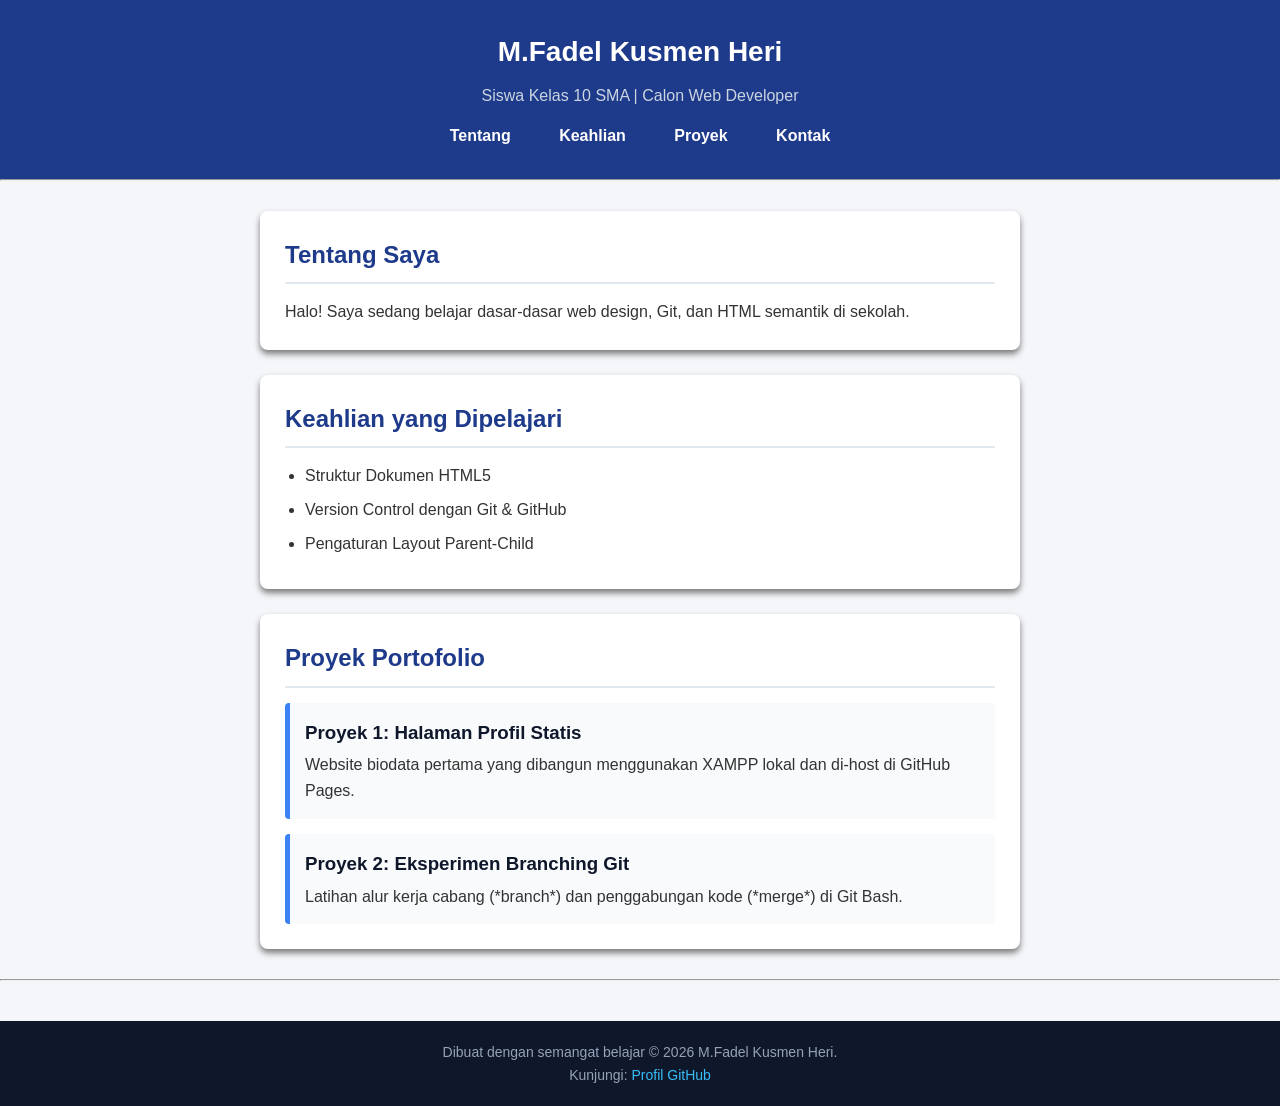
<file: index.html>
<!DOCTYPE html>
<html lang="id">
<head>
    <meta charset="UTF-8">
    <meta name="viewport" content="width=device-width, initial-scale=1.0">
    <title>Portofolio Profil Siswa</title>
    <!-- Menghubungkan file CSS eksternal -->
    <link rel="stylesheet" href="style.css">
</head>
<body>

    <!-- 1. HEADER (PARENT UTAMA BAGIAN ATAS) -->
    <header class="header-utama">
        <h1>M.Fadel Kusmen Heri</h1>
        <p>Siswa Kelas 10 SMA | Calon Web Developer</p>

        <!-- NAV ADALAH CHILD DARI HEADER, PARENT DARI LINK -->
         <nav class="navigasi-web">
            <a href="#tentang">Tentang</a>
            <a href="#keahlian">Keahlian</a>
            <a href="proyek">Proyek</a> 
            <a href="kontak">Kontak</a>
        </nav>
    </header>

    <hr>

    <!-- 2. MAIN (PARENT UTAMA KONTEN TENGAH) -->
    <main class="konten-utama">

        <!-- SECTION 1: TENTANG SAYA -->
        <section id="tentang" class="blok-konten">
            <h2>Tentang Saya</h2>
            <p>Halo! Saya sedang belajar dasar-dasar web design, Git, dan HTML semantik di sekolah.</p>
        </section>

        <!-- SECTION 2: KEAHLIAN (MEMILIKI CHILD LIST) -->
        <section id="keahlian" class="blok-konten">
            <h2>Keahlian yang Dipelajari</h2>
            <ul class="daftar-skill">
                <li>Struktur Dokumen HTML5</li>
                <li>Version Control dengan Git & GitHub</li>
                <li>Pengaturan Layout Parent-Child</li>
            </ul>
        </section>

        <!-- SECTION 3: KARTU PROYEK (MEMILIKI PARENT ARTICLE) -->
        <section id="proyek" class="blok-konten">
            <h2>Proyek Portofolio</h2>

            <article class="kartu-proyek">
                <h3>Proyek 1: Halaman Profil Statis</h3>
                <p>Website biodata pertama yang dibangun menggunakan XAMPP lokal dan di-host di GitHub Pages.</p>
            </article>

            <article class="kartu-proyek">
                <h3>Proyek 2: Eksperimen Branching Git</h3>
                <p>Latihan alur kerja cabang (*branch*) dan penggabungan kode (*merge*) di Git Bash.</p>
            </article>
        </section>

    </main>

    <hr>

        <!-- 3. FOOTER (PARENT BAGIAN BAWAH) -->
        <footer id="kontak" class="footer-bawah">
            <p>Dibuat dengan semangat belajar &copy; 2026 M.Fadel Kusmen Heri.</p>
            <p>
                Kunjungi:
                <a href="https://github.com/mfadelkusnen-sketch" target="_blank">Profil GitHub</a>
            </p>
        </footer>

</body>
</html>
</file>
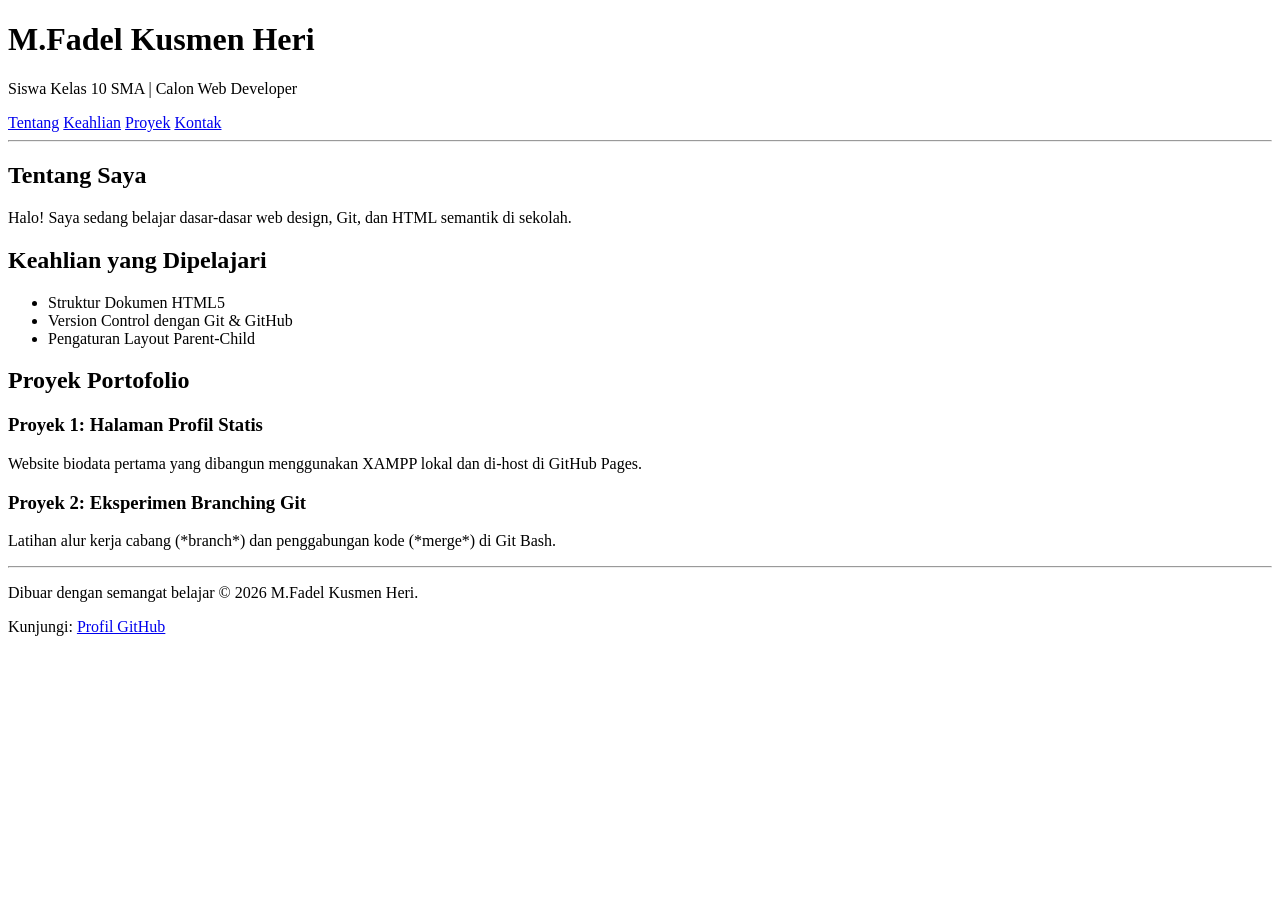
<file: index2.html>
<!DOCTYPE html>
<html lang="id">
<head>
    <meta charset="UTF-8">
    <meta name="viewport" content="width=device-width, initial-scale=1.0">
    <title>Portofolio Profil Siswa</title>
</head>
<body>

    <!-- 1. HEADER (PARENT UTAMA BAGIAN ATAS) -->
    <header class="header-utama">
        <h1>M.Fadel Kusmen Heri</h1>
        <p>Siswa Kelas 10 SMA | Calon Web Developer</p>

        <!-- NAV ADALAH CHILD DARI HEADER, PARENT DARI LINK -->
         <nav class="navigasi-web">
            <a href="#tentang">Tentang</a>
            <a href="#keahlian">Keahlian</a>
            <a href="proyek">Proyek</a> 
            <a href="kontak">Kontak</a>
        </nav>
    </header>

    <hr>

    <!-- 2. MAIN (PARENT UTAMA KONTEN TENGAH) -->
    <main class="konten-utama">

        <!-- SECTION 1: TENTANG SAYA -->
        <section id="tentang" class="blok-konten">
            <h2>Tentang Saya</h2>
            <p>Halo! Saya sedang belajar dasar-dasar web design, Git, dan HTML semantik di sekolah.</p>
        </section>

        <!-- SECTION 2: KEAHLIAN (MEMILIKI CHILD LIST) -->
        <section id="keahlian" class="blok-konten">
            <h2>Keahlian yang Dipelajari</h2>
            <ul class="daftar-skill">
                <li>Struktur Dokumen HTML5</li>
                <li>Version Control dengan Git & GitHub</li>
                <li>Pengaturan Layout Parent-Child</li>
            </ul>
        </section>

        <!-- SECTION 3: KARTU PROYEK (MEMILIKI PARENT ARTICLE) -->
        <section id="proyek" class="blok-konten">
            <h2>Proyek Portofolio</h2>

            <article class="kartu-proyek">
                <h3>Proyek 1: Halaman Profil Statis</h3>
                <p>Website biodata pertama yang dibangun menggunakan XAMPP lokal dan di-host di GitHub Pages.</p>
            </article>

            <article class="kartu-proyek">
                <h3>Proyek 2: Eksperimen Branching Git</h3>
                <p>Latihan alur kerja cabang (*branch*) dan penggabungan kode (*merge*) di Git Bash.</p>
            </article>
        </section>

    </main>

    <hr>

        <!-- 3. FOOTER (PARENT BAGIAN BAWAH) -->
        <footer id="kontak" class="footer-bawah">
            <p>Dibuar dengan semangat belajar &copy; 2026 M.Fadel Kusmen Heri.</p>
            <p>
                Kunjungi:
                <a href="https://github.com/mfadelkusnen-sketch" target="_blank">Profil GitHub</a>
            </p>
        </footer>

</body>
</html>
</file>
<file: style.css>
/* 1. RESET SEDERHAA & GAYA GLOBAL */
* {
    margin: 0;
    padding: 0;
    box-sizing: 0;
    box-sizing: border-box;
}

body {
    font-family: 'Segoe UI', 'Segoe UI', Tahoma, Geneva, Verdana, sans-serif;
    background-color: #f4f6f9; /* Abu-abu lembut yang nyaman di mata */
    color: #333333;           /* Teks abu gelap, bukan hitam pekat */
    line-height: 1.6;
}

/* 2. STYLING HEADER UTAMA (PARENT ATAS) */
.header-utama {
    background-color: #1e3a8a; /* Biru elegan */
    color: #ffffff;
    text-align: center;
    padding: 30px 20px;
}

.header-utama h1 {
    font-size: 28px;
    margin-bottom: 8px;
}

.header-utama p {
    font-size: 16px;
    color: #cbd5e1;
}

/* 3. STYLING NAVIGASI */
.navigasi-web {
    margin-top: 15px;
}

.navigasi-web a {
    color: #ffffff;
    text-decoration: none;
    font-weight: bold;
    margin: 0 10px;
    padding: 6px 12px;
    border-radius: 4px;
    transition: background-color 0.3s;
}

.navigasi-web a:hover {
    background-color: #3b82f6; /* Efek hover saat mouse diarahkan */
}

/* 4. PEMBUNGKUS KONTEN TENGAH */
.konten-utama {
    max-width: 800px; /* Membatasi lebar agar rapi di layar lebar */
    margin: 30px auto; /* Membuat posisi kontainer otomatis di tengah */
    padding: 0 20px;
}

/* 5. STYLING MASING-MASING SECTION */
.blok-konten {
    background-color: #ffffff;
    padding: 25px;
    margin-bottom: 25px;
    border-radius: 8px; /* Membuat sudut kotak melengkung */
    box-shadow: 0 4px 6px rgba(0, 0, 0, 0.5); /* Efek bayangan halus */
}

.blok-konten h2 {
    color: #1e3a8a;
    border-bottom: 2px solid #e2e8f0;
    padding-bottom: 8px;
    margin-bottom: 15px;
}

/* 6. STYLING LIST KEAHLIAN */
.daftar-skill {
    margin-left: 20px;
}

.daftar-skill li {
    margin-bottom: 8px;
}

/* 7. KARTU PROYEK (CHILD DI DALAM SECTION PROYEK */
.kartu-proyek {
    background-color: #f8fafc;
    border-left: 5px solid #3b82f6; /* Aksen garis tebal di sisi kiri */
    padding: 15px;
    margin-top: 15px;
    border-radius: 4px;
}

.kartu-proyek h3 {
    margin-bottom: 5px;
    color: #0f172a;
}

/* 8. FOOTER */
.footer-bawah {
    background-color: #0f172a;
    color: #94a3b8;
    text-align: center;
    padding: 20px;
    margin-top: 40px;
    font-size: 14px;
}

.footer-bawah a {
    color: #38bdf8;
    text-decoration: none;
}

.footer-bawah a:hover {
    text-decoration: underline;
}
</file>
